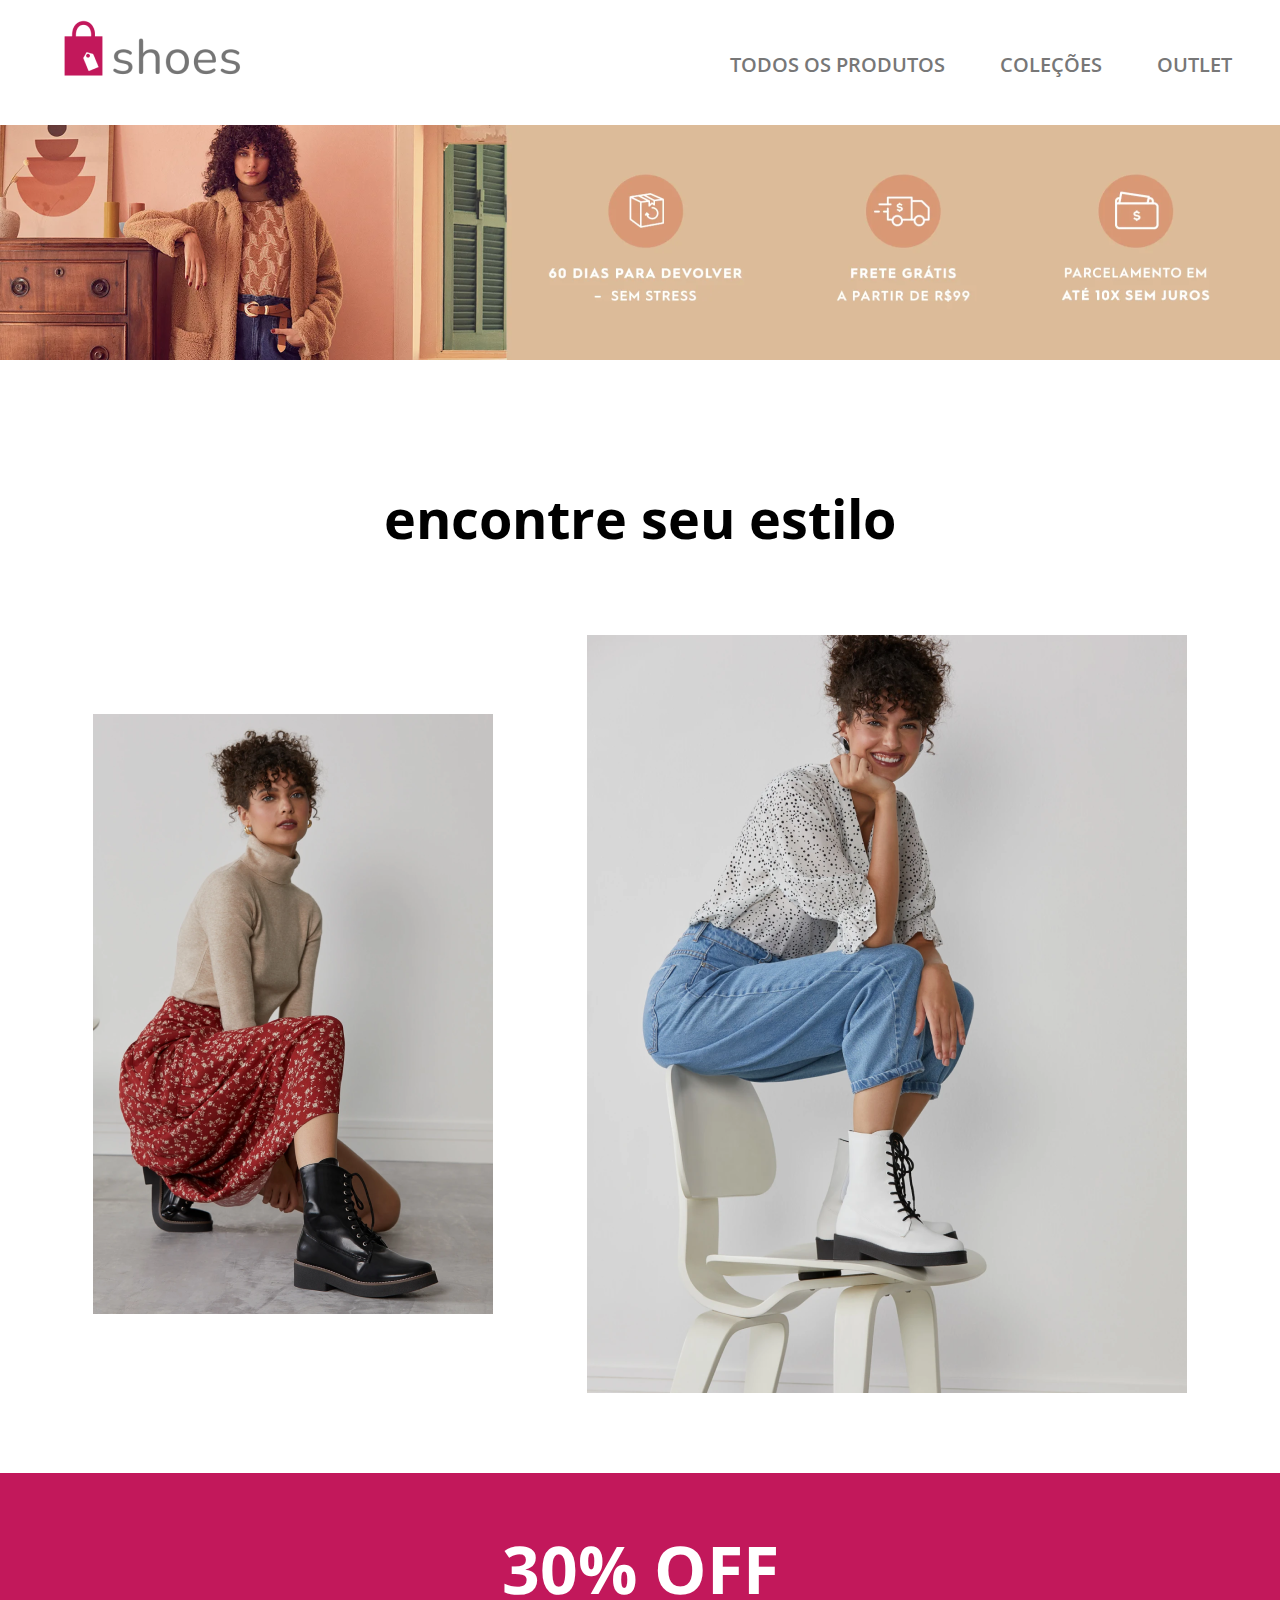
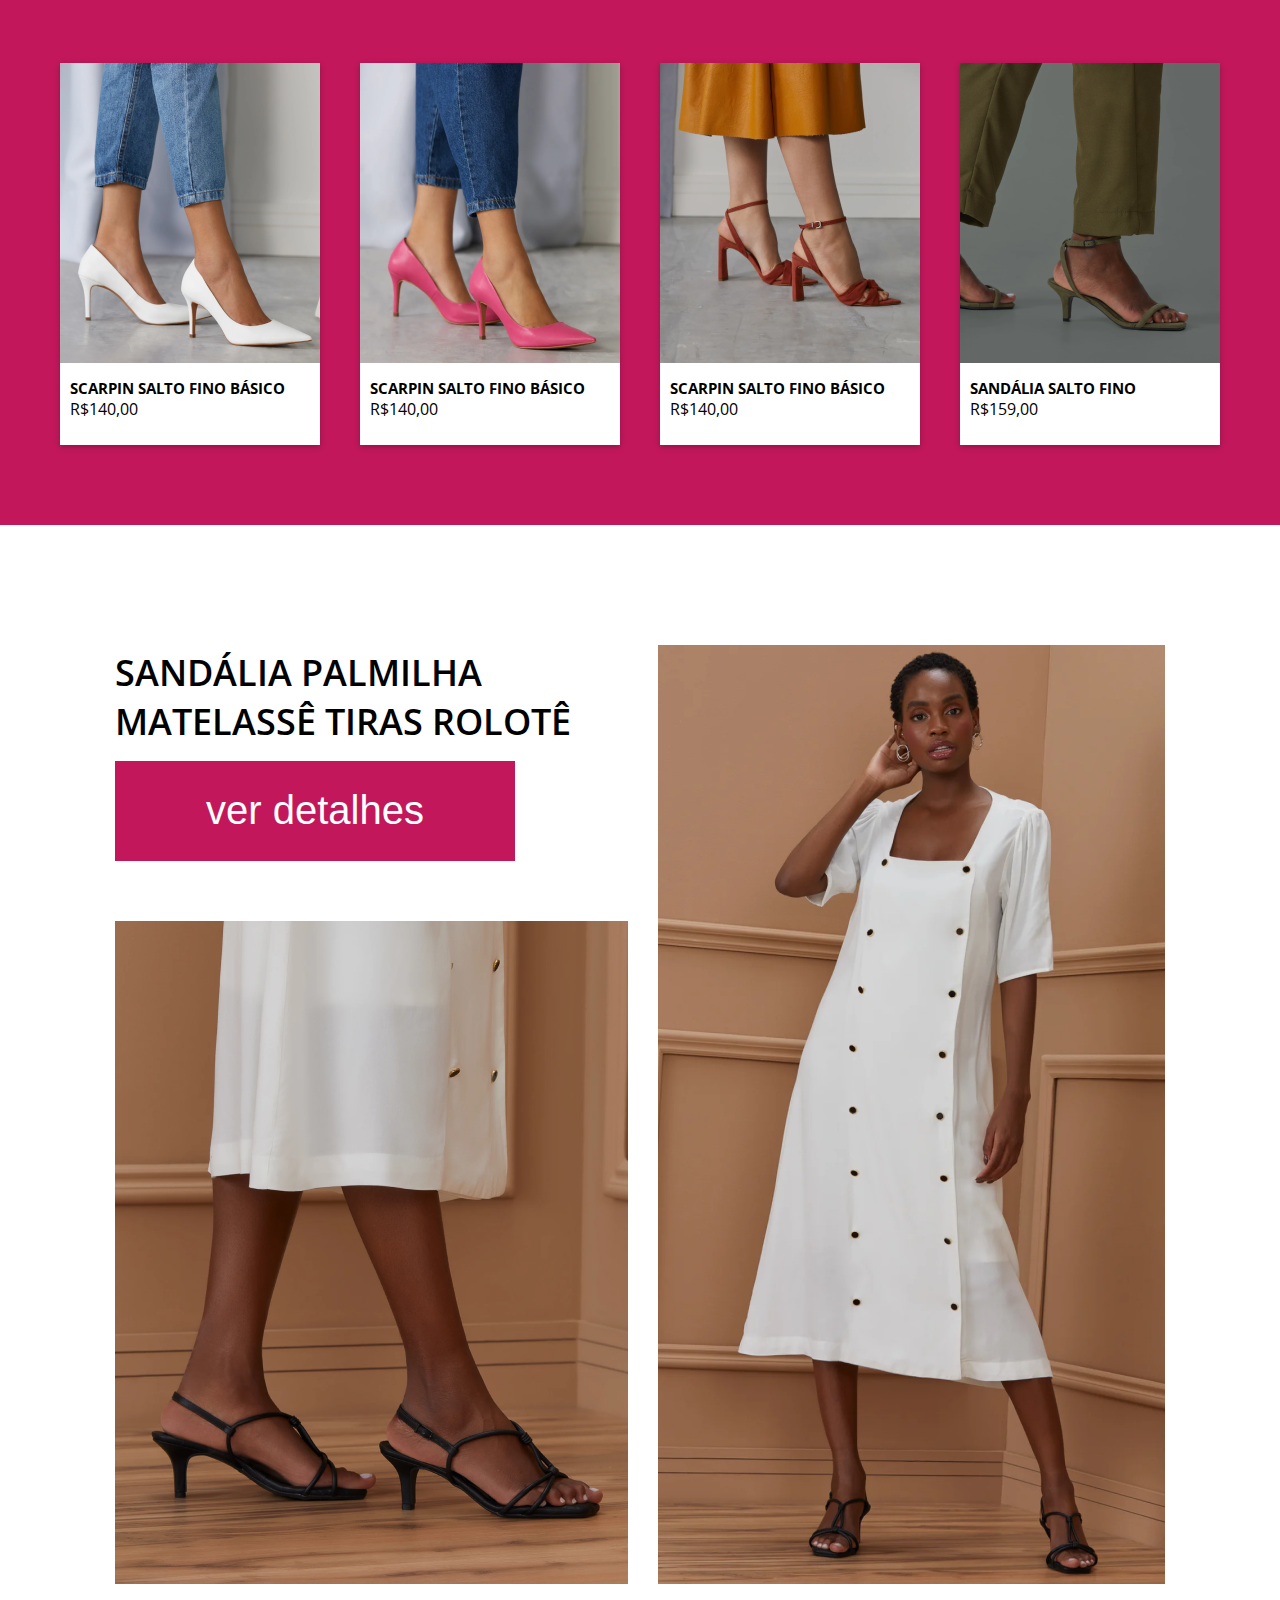
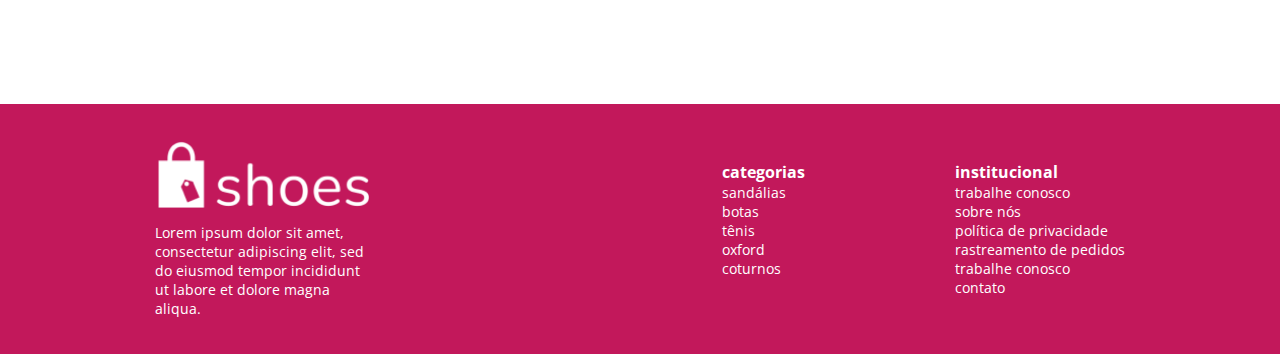
<file: index.html>
<!DOCTYPE html>
<html lang="en">

<head>
    <meta charset="UTF-8">
    <meta http-equiv="X-UA-Compatible" content="IE=edge">
    <meta name="viewport" content="width=device-width, initial-scale=1.0">
    <title>Shoes Store | Home</title>
    <link rel="stylesheet" href="style.css">
</head>

<body>
    <header>
        <div class="header-wrapper">
            <h1><a href="./index.html"><img src="./img/logo.png" alt="Logo Shoes Store" class="img-logo"/></a></h1>
            <div class="menu-links">
                <ul>
                    <li><a href="#">Todos os produtos</a></li>
                    <li><a href="#">Coleções</a></li>
                    <li><a href="#">Outlet</a></li>
                </ul>
            </div>
            <div class="menu-burger">☰</div>
        </div>
    </header>
    <main>
        <section class="banner">
            <div class="img-banner"></div>
        </section>
        <section class="style">
            <h2>encontre seu estilo</h2>
            <div class="style-imgs">
                <img src="./img/img1.png" class="img-1">
                <img src="./img/img2.png" class="img-2">
            </div>
        </section>
        <section class="sale">
            <h2>30% OFF</h2>
            <div class="sale-wrapper">
                <div class="sale-card">
                    <img src="./img/sapato-1.png">
                    <div class="card-info">
                        <h3>Scarpin salto fino básico</h3>
                        <p>R$140,00</p>
                    </div>
                </div>
                <div class="sale-card">
                    <img src="./img/sapato-2.png">
                    <div class="card-info">
                        <h3>Scarpin salto fino básico</h3>
                        <p>R$140,00</p>
                    </div>
                </div>
                <div class="sale-card">
                    <img src="./img/sapato-3.png">
                    <div class="card-info">
                        <h3>Scarpin salto fino básico</h3>
                        <p>R$140,00</p>
                    </div>
                </div>
                <div class="sale-card">
                    <img src="./img/sapato-4.png">
                    <div class="card-info">
                        <h3>Sandália salto fino</h3>
                        <p>R$159,00</p>
                    </div>
                </div>
            </div>
        </section>
        <section class="sandalia">
            <div class="sandalia-wrapper">
                <div class="column">
                    <div class="texto-botao">
                        <h2>Sandália palmilha <br /> matelassê tiras rolotê</h2>
                        <button>ver detalhes</button>
                    </div>
                    <img src="./img/img3.png" class="img-3">
                </div>
                <img src="./img/img4.png" class="img-4">
            </div>
        </section>
    </main>
    <footer>
            <div class="logo">
                <img src="./img/logo-footer-new.png">
                <p class="logo-texto">Lorem ipsum dolor sit amet, consectetur adipiscing elit, sed do eiusmod tempor incididunt ut labore et dolore magna aliqua. </p>
            </div>
            <div class="menu-footer">
                <div class="categorias">
                    <h3>categorias</h3>
                    <ul>
                        <li>sandálias</li>
                        <li>botas</li>
                        <li>tênis</li>
                        <li>oxford</li>
                        <li>coturnos</li>
                    </ul>
                </div>
                <div class="institucional">
                    <h3>institucional</h3>
                    <ul>
                        <li><a href="./trabalhe-conosco.html">trabalhe conosco</a></li>
                        <li>sobre nós</li>
                        <li>política de privacidade</li>
                        <li>rastreamento de pedidos</li>
                        <li>trabalhe conosco</li>
                        <li>contato</li>
                    </ul>
                </div>
            </div>
    </footer>
</body>

</html>
</file>
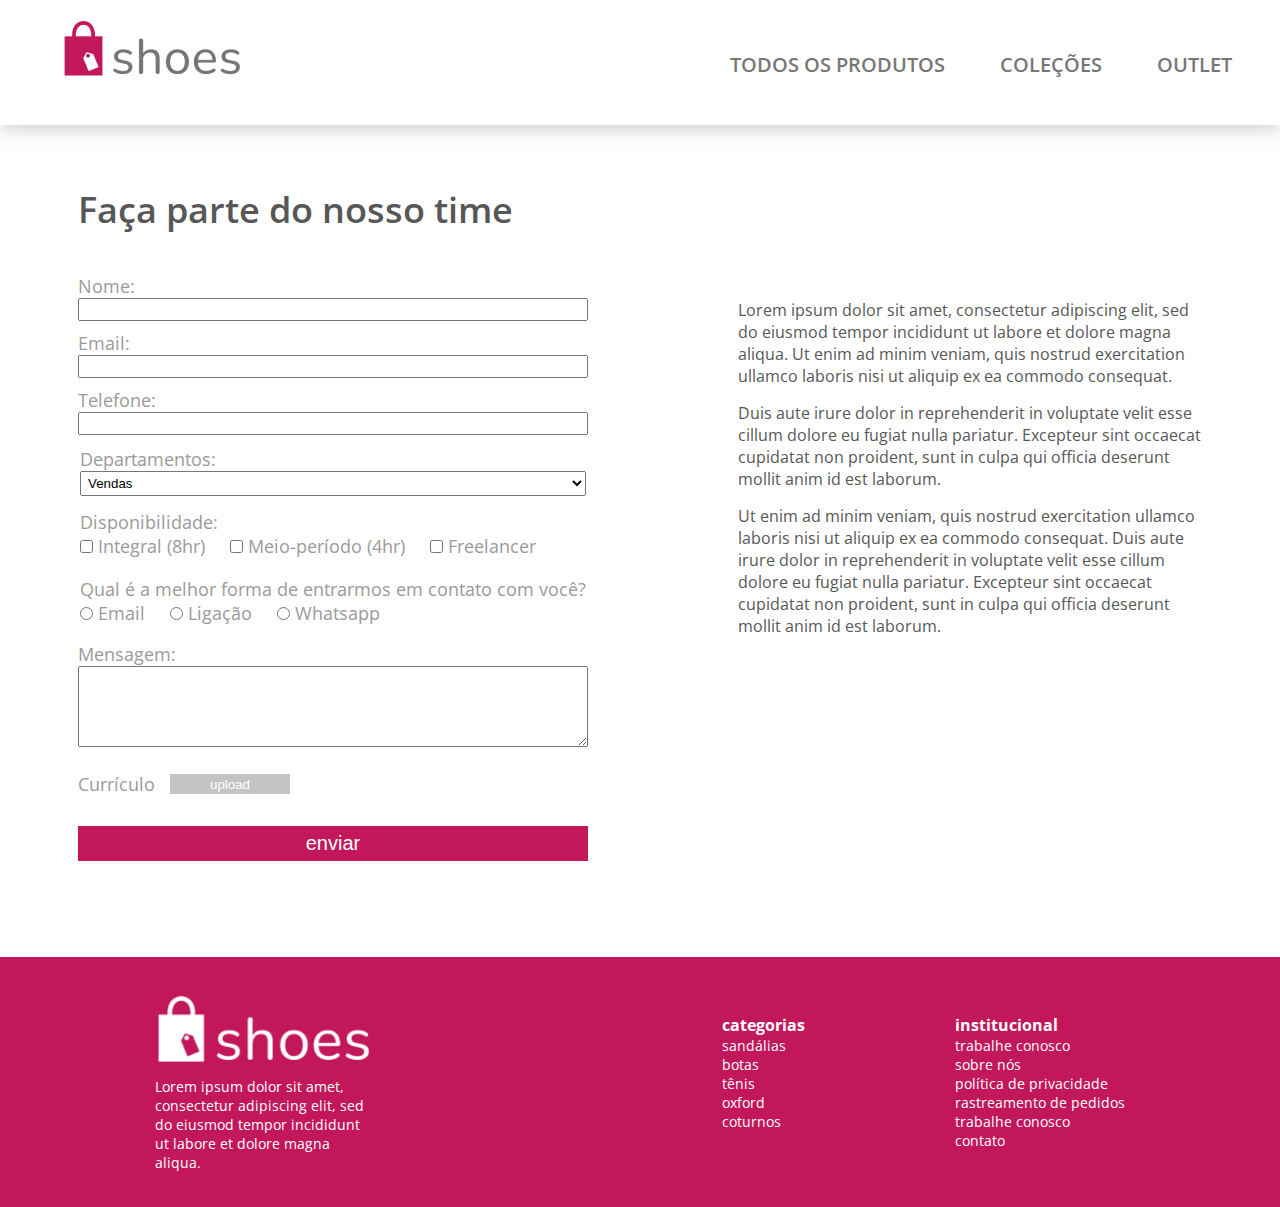
<file: trabalhe-conosco.html>
<!DOCTYPE html>
<html lang="en">
<head>
    <meta charset="UTF-8">
    <meta http-equiv="X-UA-Compatible" content="IE=edge">
    <meta name="viewport" content="width=device-width, initial-scale=1.0">
    <title>Shoe Store | Trabalhe Conosco</title>
    <link rel="stylesheet" href="style.css">
</head>
<body>
    <header>
        <div class="header-wrapper">
            <h1><a href="./index.html"><img src="./img/logo.png" alt="Logo Shoes Store" class="img-logo"/></a></h1>
            <div class="menu-links">
                <ul>
                    <li><a href="#">Todos os produtos</a></li>
                    <li><a href="#">Coleções</a></li>
                    <li><a href="#">Outlet</a></li>
                </ul>
            </div>
            <div class="menu-burger">☰</div>
        </div>
    </header>
    <main>
        <div class="trabalhe-wrapper">
            <div class="form-wrapper">
                <h2 class="trabalhe-titulo">Faça parte do nosso time</h2>
                <section class="formulario">
                    <form>
                        <label for="name">Nome:</label>
                        <input type="name" id="name" name="name">
    
                        <label for="email">Email:</label>
                        <input type="email" id="email" name="email">
    
                        <label for="phone">Telefone:</label>
                        <input type="tel" id="phone" name="phone">
                        <div class="select">
                            <label for="departamentos">Departamentos:</label>
                            <select name="departamentos" id="departamentos">
                                <option value="vendas">Vendas</option>
                                <option value="gerencia">Gerência</option>
                                <option value="atendimento">Atendimento ao cliente</option>
                              </select>
                        </div>
                        <div class="checkbox">
                            <p>Disponibilidade:</p>
                            <input type="checkbox" id="integral" name="integral">
                            <label for="integral">Integral (8hr)</label>
                            
                            <input type="checkbox" id="meio" name="meio">
                            <label for="meio">Meio-período (4hr)</label>
    
                            <input type="checkbox" id="freela" name="freela">
                            <label for="freela">Freelancer</label>
                        </div>
    
                        <div class="radio">
                            <p>Qual é a melhor forma de entrarmos em contato com você?</p>
                            <input type="radio" id="radio-email" name="radio-email">
                            <label for="radio-email">Email</label>
    
                            <input type="radio" id="ligacao" name="ligacao">
                            <label for="ligacao">Ligação</label>
    
                            <input type="radio" id="whatsapp" name="whatsapp">
                            <label for="whatsapp">Whatsapp</label>
                        </div>
                        <label for="mensagem">Mensagem:</label>
                        <textarea id="mensagem" name="mensagem"
                        rows="5"> </textarea>
                        <div class="curriculo">
                            <p>Currículo</p>
                            <button>upload</button>
                        </div>
                        <button type="submit" class="submit">enviar</button>
                    </form>
                </section>
            </div>
                
            <section class="trabalhe-texto">
                <p>
                    Lorem ipsum dolor sit amet, consectetur adipiscing elit, sed do eiusmod tempor incididunt ut labore et dolore magna aliqua. Ut enim ad minim veniam, quis nostrud exercitation ullamco laboris nisi ut aliquip ex ea commodo consequat. 
                </p>
                <p>
                    Duis aute irure dolor in reprehenderit in voluptate velit esse cillum dolore eu fugiat nulla pariatur. Excepteur sint occaecat cupidatat non proident, sunt in culpa qui officia deserunt mollit anim id est laborum.
                </p>
                <p>
                     Ut enim ad minim veniam, quis nostrud exercitation ullamco laboris nisi ut aliquip ex ea commodo consequat. Duis aute irure dolor in reprehenderit in voluptate velit esse cillum dolore eu fugiat nulla pariatur. Excepteur sint occaecat cupidatat non proident, sunt in culpa qui officia deserunt mollit anim id est laborum.
                </p>
            </section>
            </div>
    </main>

    <footer>
        <div class="logo">
            <img src="./img/logo-footer-new.png">
            <p class="logo-texto">Lorem ipsum dolor sit amet, consectetur adipiscing elit, sed do eiusmod tempor incididunt ut labore et dolore magna aliqua. </p>
        </div>
        <div class="menu-footer">
            <div class="categorias">
                <h3>categorias</h3>
                <ul>
                    <li>sandálias</li>
                    <li>botas</li>
                    <li>tênis</li>
                    <li>oxford</li>
                    <li>coturnos</li>
                </ul>
            </div>
            <div class="institucional">
                <h3>institucional</h3>
                <ul>
                    <li><a href="./trabalhe-conosco.html">trabalhe conosco</a></li>
                    <li>sobre nós</li>
                    <li>política de privacidade</li>
                    <li>rastreamento de pedidos</li>
                    <li>trabalhe conosco</li>
                    <li>contato</li>
                </ul>
            </div>
        </div>
</footer>
</body>
</html>
</file>
<file: style.css>
@import url('https://fonts.googleapis.com/css2?family=Open+Sans:wght@400;600;800&display=swap');

/* Geral */

*{
    margin: 0;
    padding: 0;
}

:root{
    --main: #C2185B;
    --cinza: #777777;
}

body {
    font-family: 'Open Sans', sans-serif;
    font-weight: 600;
    font-size: 24px;
    max-width: 100vw;
}

/* Header */

header {
    height: 125px;
    background: #FFFFFF;
    box-shadow: 0px 1px 20px rgba(159, 159, 159, 0.65);
}

.header-wrapper {
    display: flex;
    justify-content: space-between;
    flex-direction: row;
    flex-wrap: wrap;
    align-items: center;
    vertical-align: middle;
    padding: 0 2em;
    height: 100%;
    
}

.menu-links ul{
    display: flex;
    flex-direction: row;
    list-style-type: none;
    gap: 55px;
}

.menu-links ul li a{
    text-decoration: none;
    color: var(--cinza);
    text-transform: uppercase;
    font-size: 20px;
}

.menu-links ul li a:hover{
    color: #575757;

}

.menu-burger{
    display: none;
}

.img-banner{
    background-image: url('./img/banner.png');
    background-repeat: no-repeat;
    background-size: 100%;
    height: 280px;
}


/* Home */

.style {
    text-align: center;
    margin-top: 2.1em;
    font-weight: 800;
    font-size: 36px;
}

.style-imgs {
    display: flex;
    flex-direction: row;
    align-items: center;
    justify-content: space-evenly;
    margin: 5rem 0;
}

.sale {
    background-color: var(--main);
    color: #fff;
    font-size: 44px;
    text-align: center;
    padding-bottom: 80px;
}

.sale h2{
    padding: 50px 0;
}

.sale-wrapper{
    display: flex;
    gap: 40px;
    justify-content: center;
}

.sale-card {
    color: #000;
    font-size: 16px;
    font-weight: 400;
    text-align: left;
    background-color: #fff;
    text-transform: uppercase;
    box-shadow: 0px 2px 6px rgba(0, 0, 0, 0.25)
}

.card-info{
    padding: 10px 10px 25px;
}

.card-info h3 {
    font-size: 15px;
}

.sandalia{
    margin: 5em 0;
}

.sandalia-wrapper{
    display: flex;
    justify-content: center;
    align-items: flex-end;
    gap: 30px;
}

.column{
    display: flex;
    flex-direction: column;
    gap: 60px;
}

.texto-botao {
    display: flex;
    flex-direction: column;
    gap: 15px;
}

.texto-botao h2{
    font-weight: 600;
    text-transform: uppercase;
}

.texto-botao button {
    background-color: var(--main);
    border: none;
    color: #fff;
    width: 400px;
    height: 100px;
    font-size: 40px;
}

/* Trabalhe Conosco */


.trabalhe-wrapper {
    display: flex;
    justify-content: center;
    align-items: center;
    gap: 150px;     
    margin: 2.5em auto 4em auto;
}

.trabalhe-titulo{
    font-weight: 600;
    color: #575757;
    margin-bottom: 40px;
    display: flex;
}

.formulario form {
    display: flex;
    flex-direction: column;
    color: #9B9B9B;
    font-weight: 400;
    font-size: 18px;
}

.form-wrapper input, .form-wrapper textarea, .form-wrapper textarea, .checkbox, .radio, .select {
    margin-bottom: 10px;
    padding: 2px;

}

.select select {
    display: block;
    width: 100%;
    padding: 3px;
}

.checkbox label, .radio label {
    margin-right: 20px;
}

.curriculo {
    display: flex;
    align-items: center;
    gap: 15px;
    margin: 15px 0;
}

.curriculo button{
    border: none;
    background: #C4C4C4;
    width: 120px;
    height: 20px;
    color: #fff;
    cursor: pointer;
}

form .submit {
    background: #C2185B;
    border: none;
    width: 100%;
    height: 35px;
    color: #fff;
    font-size: 20px;
    margin-top: 15px;
    cursor: pointer;
}

.trabalhe-texto{
    font-weight: 400;
    font-size: 16px;

    width: 464px;
    height: 448px;
}

.trabalhe-texto p {
    margin-bottom: 15px;
    color: #575757
}


/* Footer */
footer {
    height: 250px;
    background-color: var(--main);
    color: #fff;
    font-size: 14px;
    font-weight: 400;
    display: flex;
    flex-direction: row;
    justify-content: center;
    gap: 25em;
    align-items: center;
}

footer .logo {
    width: 17%;
}

footer .logo img {
    padding: 0;
    margin: 0;
    height: 70px;
    width: auto;
    margin-bottom: 10px;
}

.menu-footer {
    display: flex;
    gap: 150px;
}


footer ul {
    list-style-type: none;
}

footer ul li a {
    color: #fff;
    text-decoration: none;
}

@media (max-width: 640px){
    h1 img{
        height: 85px;
    }
    .menu-links, .img-2, .img-4, .logo-texto{
        display: none;
    }

   .menu-burger {
       display: inline;
       font-size: 34px;
       color: var(--cinza);
    }

    .img-banner{
        background-image: url('./img/banner-responsivo.png');
        margin-bottom: 0;
        height: 240px;
    }

    .style{
        font-size: 30px;
        margin-top: 0;
    }

    .sale-wrapper{
        flex-wrap: wrap;

    }
    .sale-card{
        margin: 0 auto;
    }

    .texto-botao h2 {
        font-size: 30px;
        text-align: center;
        margin-top: 0;
    }

    .texto-botao button {
        height: 50px;
        font-size: 24px;
        margin: 0 auto 30px auto;
    }

    .trabalhe-wrapper {
        flex-wrap: wrap;
    }

    .trabalhe-texto{
        display: none;
    }

    footer{
        height: 350px;
        flex-direction: column;
        gap: 0;
        
    }
    .menu-footer{
        flex-wrap: wrap;
    }

    .institucional{
        order: -1;
    }

    footer .logo {
        width: 100%;
        text-align: center;
        margin-bottom: 40px;
    }

}
</file>
